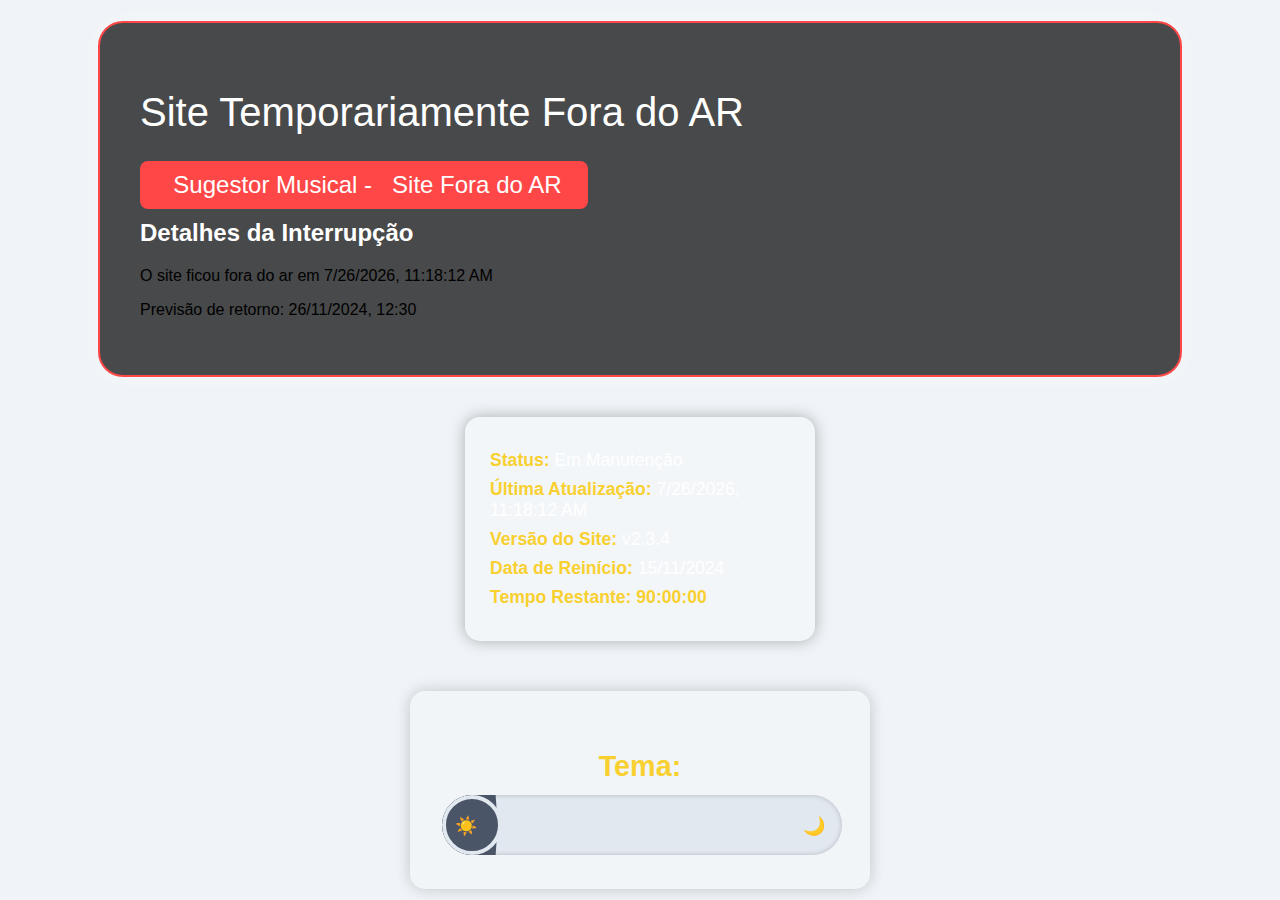
<file: index.html>
<!DOCTYPE html>
<html lang="pt-br">
<head>
    <meta charset="UTF-8">
    <meta name="viewport" content="width=device-width, initial-scale=1.0">
    <title>Site Fora do AR</title>
    <link rel="stylesheet" href="styles.css">
</head>
<body>

    <!-- Caixa principal com erro -->
    <div class="container info-container">
        <h1>Site Temporariamente Fora do AR</h1>
        <div class="button-container">
            <button class="button" data-text="Site Fora do AR">
                <span class="actual-text">&nbsp; Sugestor Musical -&nbsp;</span>
                <span aria-hidden="true" class="hover-text">&nbsp;Site Fora do AR&nbsp;</span>
            </button>
        </div>
        <h2>Detalhes da Interrupção</h2>
        <p>O site ficou fora do ar em <span class="highlight" id="offline-date">09/11/2024, 14:30</span></p>
        <p>Previsão de retorno: <span class="highlight" id="return-date">26/11/2024, 12:30</span></p>
    </div>

    <!-- Painel de status -->
    <div class="container status-container">
        <div class="status-panel">
            <p><strong>Status:</strong> Em Manutenção</p>
            <p><strong>Última Atualização:</strong> <span id="current-time"></span></p>
            <p><strong>Versão do Site:</strong> v2.3.4</p>
            <p><strong>Data de Reinício:</strong> <span id="restart-date">15/11/2024</span></p>
<p><strong>Tempo Restante:</strong> <span id="time-remaining">90:00:00</span></p>


        </div>
    </div>

    <!-- Alternador de Tema -->
    <div class="container theme-container">
        <div class="theme-box">
            <h3 class="theme-title">Tema:</h3>
            <div class="slider-container">
                <input type="range" min="0" max="100" value="0" class="theme-slider" id="themeSlider" aria-label="Controle deslizante para ajustar o tema">
                <span class="emoji sun">☀️</span>
                <span class="emoji moon">🌙</span>
            </div>
        </div>
    </div>

    <script src="script.js"></script>

</body>
</html>
</file>
<file: styles.css>
/* Estilos gerais e do modo escuro */
:root {
    --bg-light: #f0f4f8;
    --bg-dark: #1a202c;
    --slider-bg: #e2e8f0;
    --slider-thumb: #4a5568;
}

body {
    font-family: 'Segoe UI', Tahoma, Geneva, Verdana, sans-serif;
    display: flex;
    justify-content: center;
    align-items: center;
    height: 100vh;
    margin: 0;
    background-color: var(--bg-light);
    transition: background-color 0.3s ease;
    flex-direction: column;
}

.container {
    width: 80%;
    max-width: 1000px;
    margin: 20px 0;
    text-align: center;
}

h1, h2 {
    color: #fff;
}

h1 {
    font-size: 2.5rem;
    font-weight: 300;
}

h2 {
    margin-top: 10px;
}

.status-container {
    display: flex;
    justify-content: center;
}

.status-panel {
    background-color: rgba(255, 255, 255, 0.2);
    padding: 25px;
    border-radius: 15px;
    box-shadow: 0 0 15px rgba(0, 0, 0, 0.3);
    width: 300px;
    text-align: left;
}

.status-panel p {
    font-size: 1.1em;
    color: #fff;
    margin: 8px 0;
}

.status-panel strong {
    color: #f8d030;
}

#time-remaining {
    font-weight: bold;
    color: #f8d030;
}

.info-container {
    background-color: rgba(0, 0, 0, 0.7);
    padding: 40px;
    border-radius: 25px;
    box-shadow: 0 0 25px rgba(255, 255, 255, 0.3);
    max-width: 1000px;
    margin-top: 30px;
    text-align: left;
    width: 100%;
    border: 2px solid #ff4747;
}

.button-container {
    margin-top: 20px;
}

.button {
    background-color: #ff4747;
    color: #fff;
    padding: 10px 20px;
    font-size: 1.5rem;
    border-radius: 8px;
    border: none;
    cursor: pointer;
    transition: background-color 0.3s;
}

.button:hover {
    background-color: #ff6363;
}

.theme-container {
    margin-top: 30px;
    text-align: center;
}

.theme-box {
    background-color: rgba(255, 255, 255, 0.1);
    padding: 30px;
    border-radius: 15px;
    box-shadow: 0 0 15px rgba(0, 0, 0, 0.2);
    width: 100%;
    max-width: 400px;
    margin: 0 auto;
}

.theme-title {
    color: #f8d030;
    font-size: 1.8rem;
    font-weight: bold;
    margin-bottom: 10px;
}

.slider-container {
    position: relative;
    width: 100%;
    margin-top: 10px;
}

.theme-slider {
    width: 100%;
    height: 60px;
    -webkit-appearance: none;
    appearance: none;
    background: var(--slider-bg);
    outline: none;
    border-radius: 30px;
    overflow: hidden;
    box-shadow: inset 0 0 5px rgba(0, 0, 0, 0.2);
}

.theme-slider::-webkit-slider-thumb {
    -webkit-appearance: none;
    appearance: none;
    width: 60px;
    height: 60px;
    background: var(--slider-thumb);
    cursor: pointer;
    border-radius: 50%;
    border: 4px solid var(--slider-bg);
    box-shadow: -305px 0 0 300px var(--slider-thumb);
}

.theme-slider::-moz-range-thumb {
    width: 60px;
    height: 60px;
    background: var(--slider-thumb);
    cursor: pointer;
    border-radius: 50%;
    border: 4px solid var(--slider-bg);
    box-shadow: -305px 0 0 300px var(--slider-thumb);
}

.emoji {
    position: absolute;
    top: 50%;
    transform: translateY(-50%);
    font-size: 18px;
    pointer-events: none;
}

.sun {
    left: 15px;
}

.moon {
    right: 15px;
}

@media (max-width: 768px) {
    .container {
        width: 90%;
    }
    .button {
        font-size: 1.4em;
        padding: 10px 20px;
    }
    .slider-container {
        width: 80%;
    }
}
</file>
